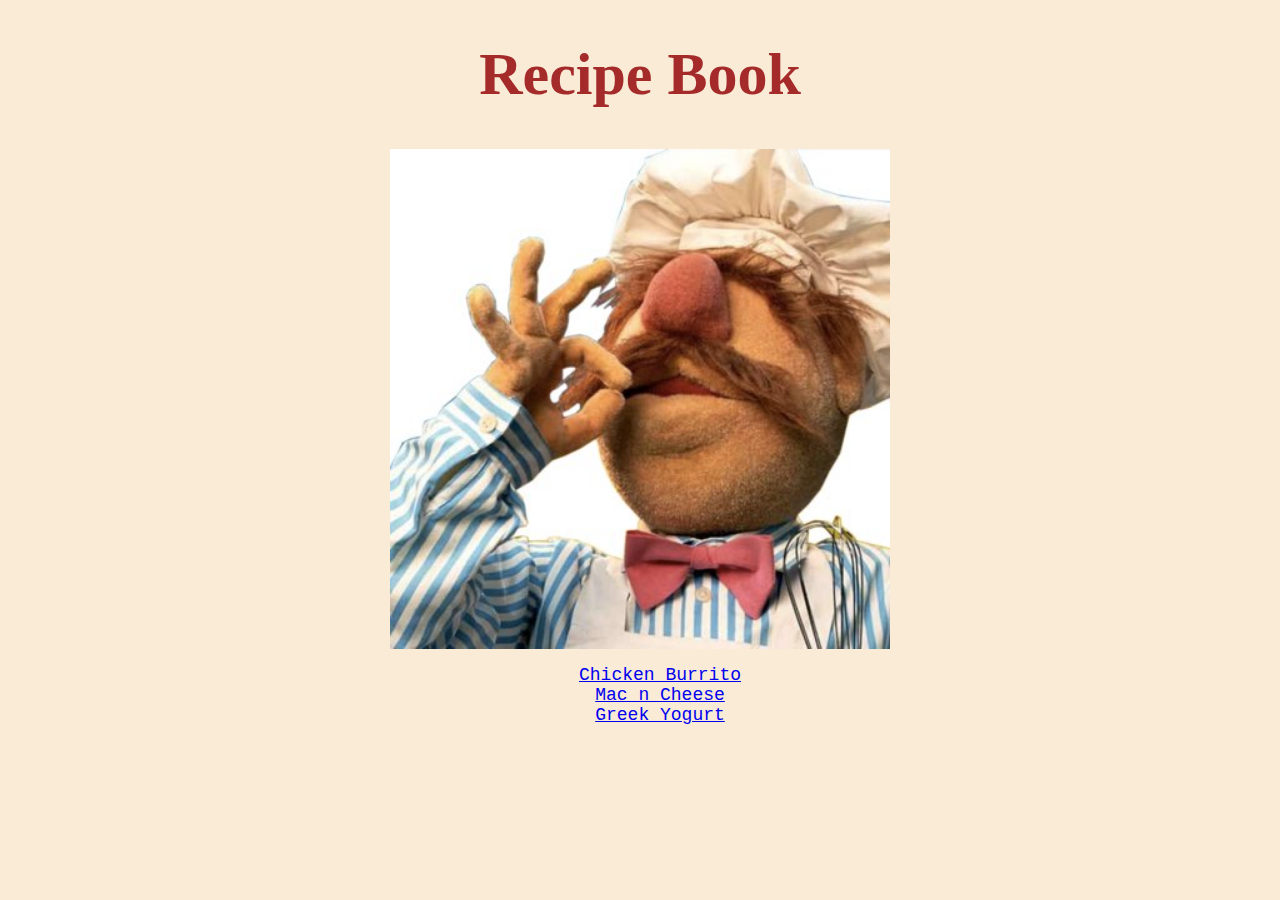
<file: index.html>
<!DOCTYPE html>
<html lang="en">
<head>
    <link rel="stylesheet" href="styles.css">
    <meta charset="UTF-8">
    <meta http-equiv="X-UA-Compatible" content="IE=edge">
    <meta name="viewport" content="width=device-width, initial-scale=1.0">
    <title>Odin Recipes</title>
</head>
<body>
    <h1>Recipe Book</h1>
    <img src="img/chef-kiss.jpeg" alt="The Chef muppet doing the chef kiss">
    <ul>
        <li><a href="recipes/chicken-burrito.html">Chicken Burrito</a></li>
        <li><a href="recipes/mac-n-cheese.html">Mac n Cheese</a></li>
        <li><a href="recipes/greek-yogurt.html">Greek Yogurt</a></li>
    </ul>
    
</body>
</html>
</file>
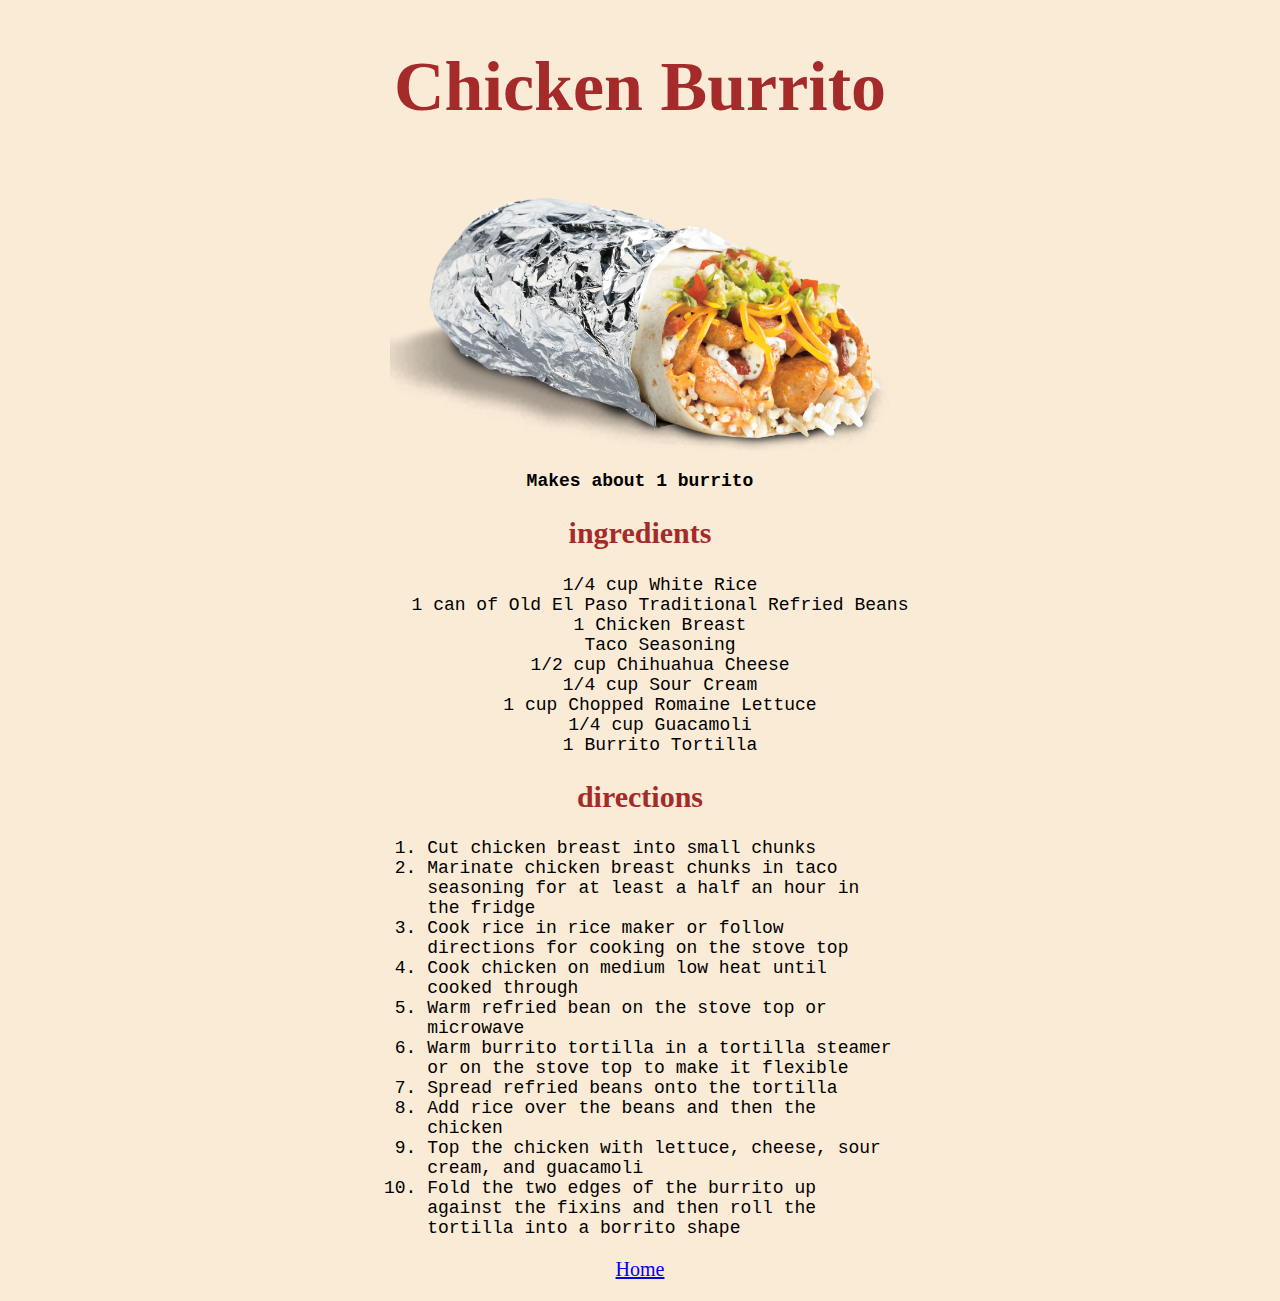
<file: recipes/chicken-burrito.html>
<!DOCTYPE html>
<html lang="en">
<head>
    <link rel="stylesheet" href="styles.css">
    <meta charset="UTF-8">
    <meta http-equiv="X-UA-Compatible" content="IE=edge">
    <meta name="viewport" content="width=device-width, initial-scale=1.0">
    <title>Odin Recipes</title>
</head>
<body>
    <h1>Chicken Burrito</h1>
    <img class="burrito image" src="../img/burrito.png" alt="A Chicken Burrito wrapped in foil with the front open to see the different layers of goodness">
    <p class="serving">Makes about 1 burrito</p>
    <h2>ingredients</h2>
    <ul>
        <li class="ingredients">1/4 cup White Rice</li>
        <li class="ingredients">1 can of Old El Paso Traditional Refried Beans</li>
        <li class="ingredients">1 Chicken Breast</li>
        <li class="ingredients">Taco Seasoning</li>
        <li class="ingredients">1/2 cup Chihuahua Cheese</li>
        <li class="ingredients">1/4 cup Sour Cream</li>
        <li class="ingredients">1 cup Chopped Romaine Lettuce</li>
        <li class="ingredients">1/4 cup Guacamoli</li>
        <li class="ingredients">1 Burrito Tortilla</li>
    </ul>

    <h2>directions</h2>
    <ol class="directions">
        <li>Cut chicken breast into small chunks</li>
        <li>Marinate chicken breast chunks in taco seasoning for at least a half an hour in the fridge</li>
        <li>Cook rice in rice maker or follow directions for cooking on the stove top</li>
        <li>Cook chicken on medium low heat until cooked through</li>
        <li>Warm refried bean on the stove top or microwave</li>
        <li>Warm burrito tortilla in a tortilla steamer or on the stove top to make it flexible</li>
        <li>Spread refried beans onto the tortilla</li>
        <li>Add rice over the beans and then the chicken</li>
        <li>Top the chicken with lettuce, cheese, sour cream, and guacamoli</li>
        <li>Fold the two edges of the burrito up against the fixins and then roll the tortilla into a borrito shape</li>
    </ol>

    <p class="home"><a href="../index.html">Home</a></p>
    </ul>
    
</body>
</html>
</file>
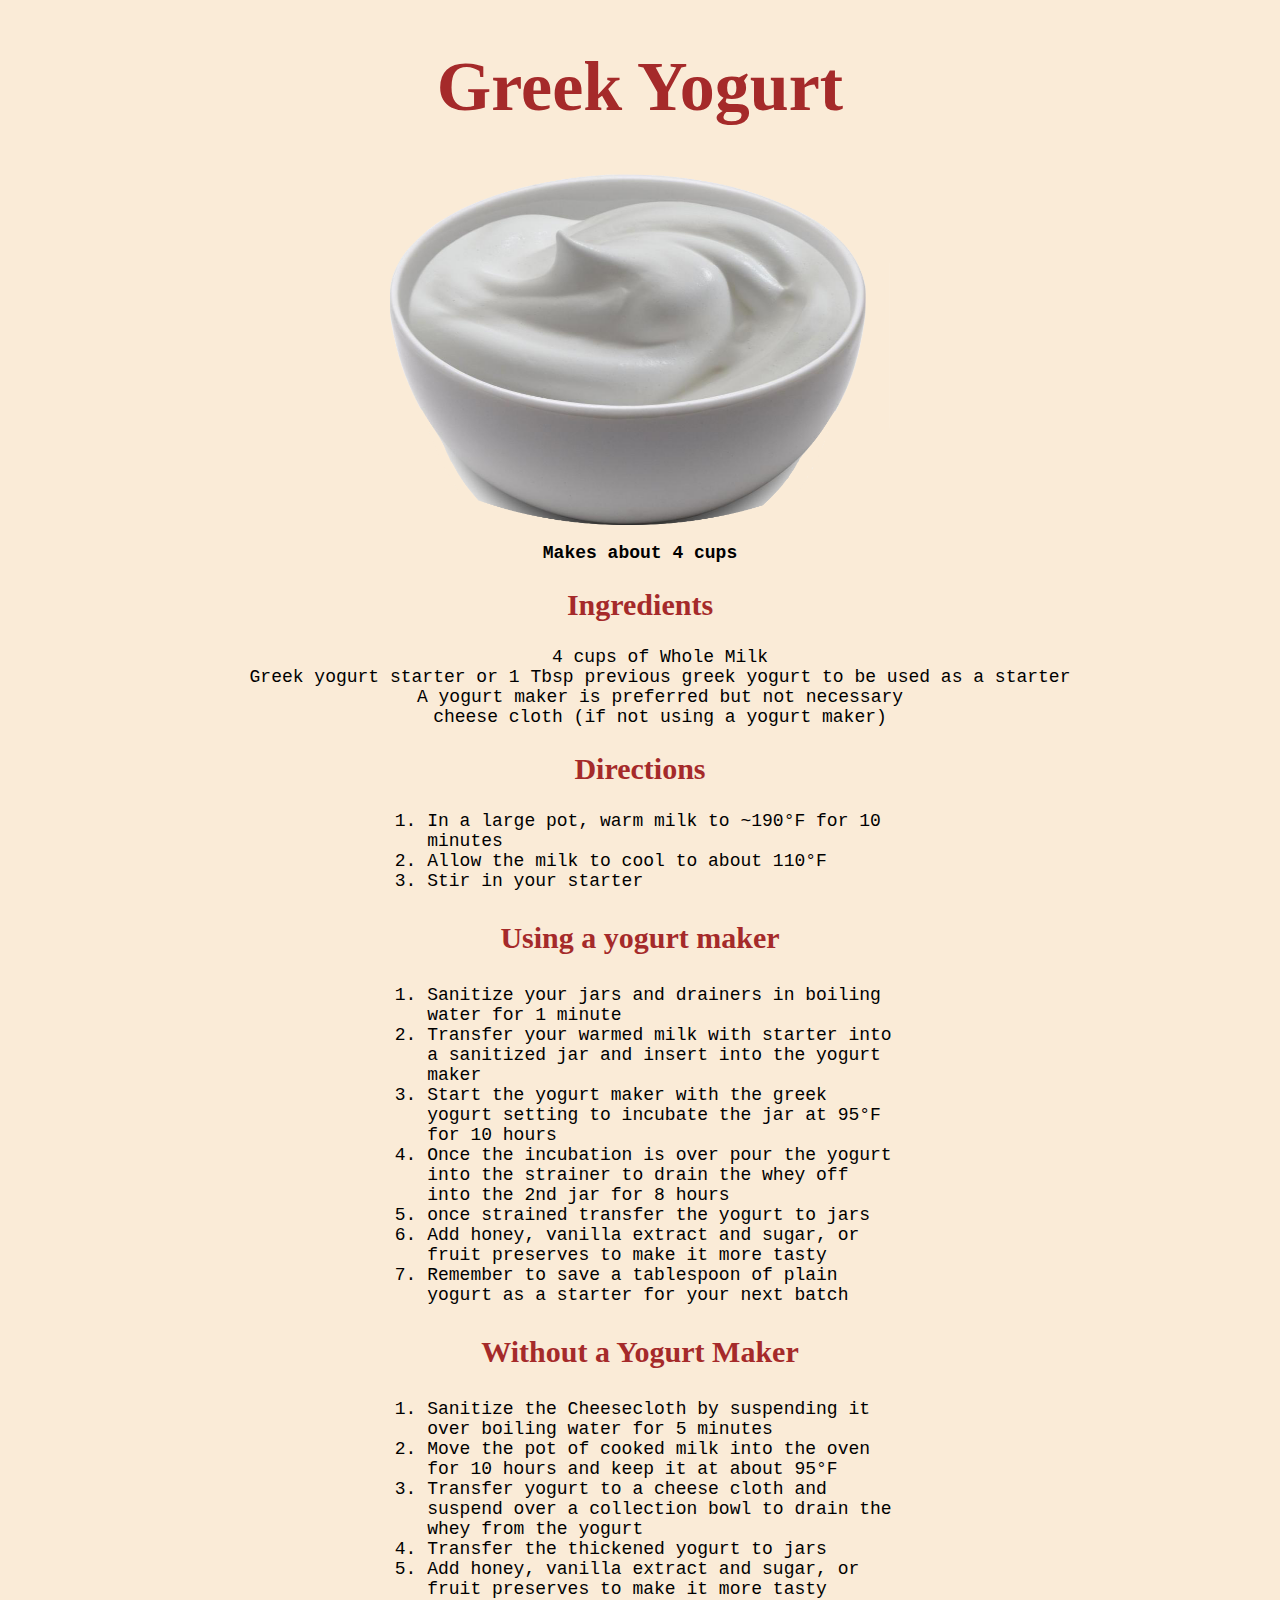
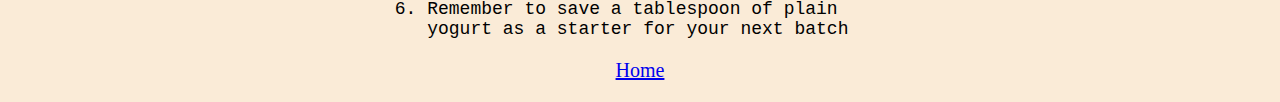
<file: recipes/greek-yogurt.html>
<!DOCTYPE html>
<!DOCTYPE html>
<html lang="en">
<head>
    <link rel="stylesheet" href="styles.css">
    <meta charset="UTF-8">
    <meta http-equiv="X-UA-Compatible" content="IE=edge">
    <meta name="viewport" content="width=device-width, initial-scale=1.0">
    <title>Odin Recipes</title>
</head>
<body>
    <h1>Greek Yogurt</h1>
    <img class="image" src="../img/yogurt.png" alt="Plain Greek Yogurt in a bowl">
    <p class="serving">Makes about 4 cups</p>
    <h2>Ingredients</h2>
    <ul>
        <li class="ingredients">4 cups of Whole Milk</li>
        <li class="ingredients">Greek yogurt starter or 1 Tbsp previous greek yogurt to be used as a starter</li>
        <li class="ingredients">A yogurt maker is preferred but not necessary</li>
        <li class="ingredients">cheese cloth (if not using a yogurt maker)</li>
    </ul>
    <h2>Directions</h2>
    <ol class="directions">
        <li>In a large pot, warm milk to ~190°F for 10 minutes</li>
        <li>Allow the milk to cool to about 110°F</li>
        <li>Stir in your starter</li>
    </ol>
    <h3>Using a yogurt maker</h3>
    <ol class="directions">
        <li>Sanitize your jars and drainers in boiling water for 1 minute</li>
        <li>Transfer your warmed milk with starter into a sanitized jar and insert into the yogurt maker</li>
        <li>Start the yogurt maker with the greek yogurt setting to incubate the jar at 95°F for 10 hours</li>
        <li>Once the incubation is over pour the yogurt into the strainer to drain the whey off into the 2nd jar for 8 hours</li>
        <li>once strained transfer the yogurt to jars</li>
        <li>Add honey, vanilla extract and sugar, or fruit preserves to make it more tasty</li>
        <li>Remember to save a tablespoon of plain yogurt as a starter for your next batch</li>
        
    </ol>
    <h3>Without a Yogurt Maker</h3>
    <ol class="directions">
        <li>Sanitize the Cheesecloth by suspending it over boiling water for 5 minutes</li>
        <li>Move the pot of cooked milk into the oven for 10 hours and keep it at about 95°F </li>
        <li>Transfer yogurt to a cheese cloth and suspend over a collection bowl to drain the whey from the yogurt</li>
        <li>Transfer the thickened yogurt to jars</li>
        <li>Add honey, vanilla extract and sugar, or fruit preserves to make it more tasty</li>
        <li>Remember to save a tablespoon of plain yogurt as a starter for your next batch</li>
    </ol>


    <p class="home"><a href="../index.html">Home</a></p>
</body>
</html>
</file>
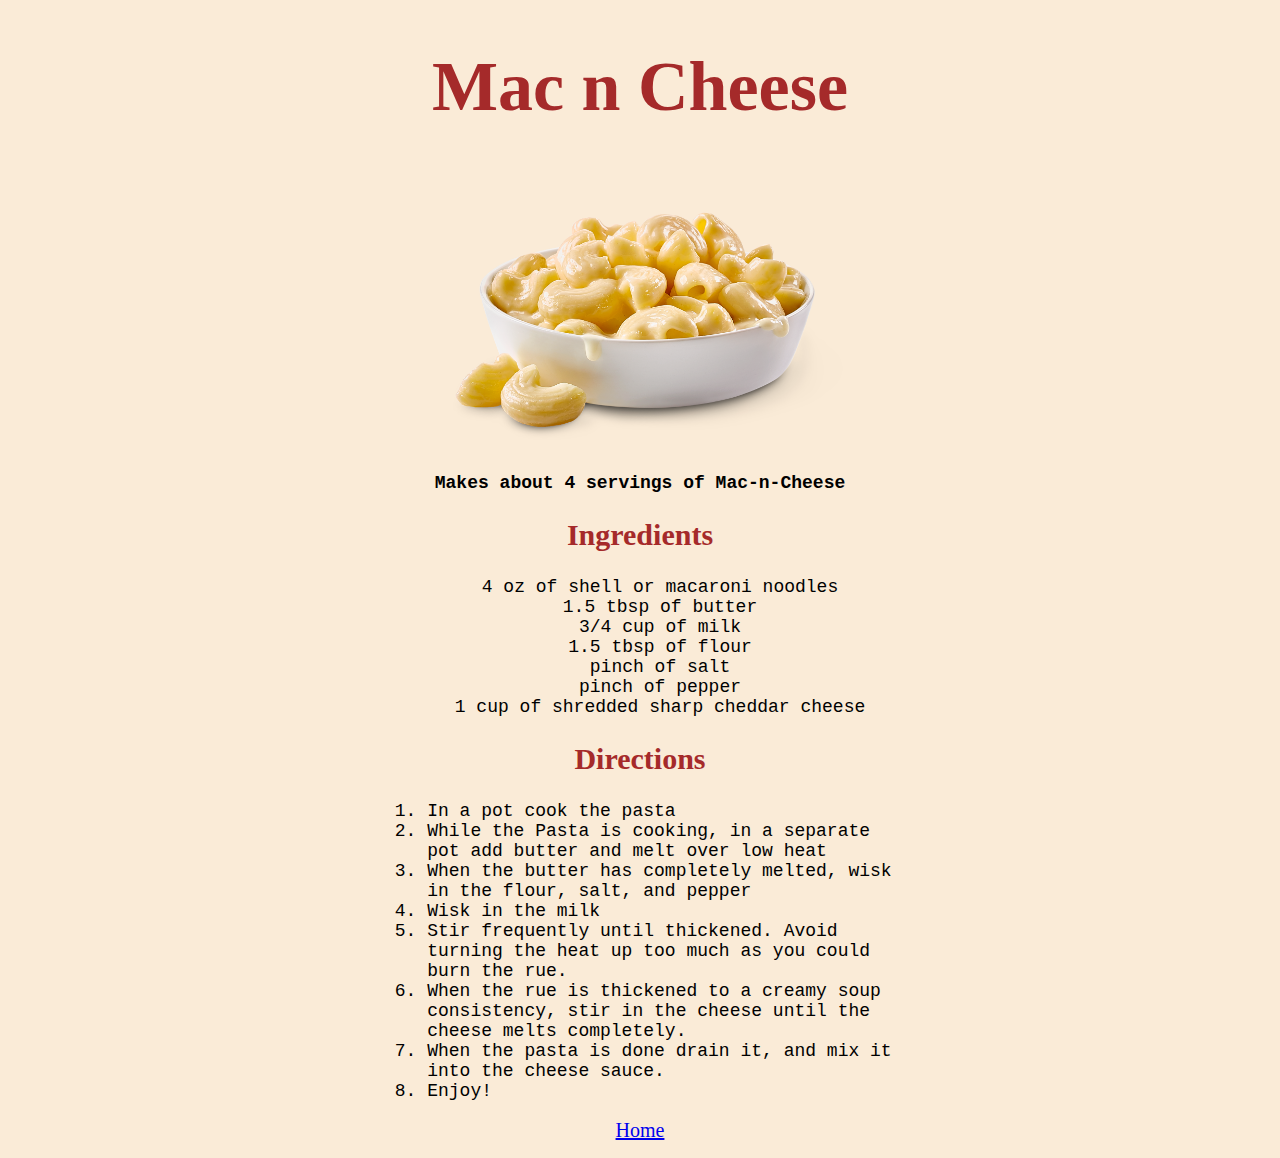
<file: recipes/mac-n-cheese.html>
<!DOCTYPE html>
<html lang="en">
<head>
    <link rel="stylesheet" href="styles.css">
    <meta charset="UTF-8">
    <meta http-equiv="X-UA-Compatible" content="IE=edge">
    <meta name="viewport" content="width=device-width, initial-scale=1.0">
    <title>Odin Recipes</title>
</head>
<body>
    <h1>Mac n Cheese</h1>
    <img class="mac image" src="../img/mac-n-cheese.png" alt="bowl of cheesy mac-n-cheese">
    <p class="serving">Makes about 4 servings of Mac-n-Cheese</p>
    <h2>Ingredients</h2>
    <ul >
        <li class="ingredients">4 oz of shell or macaroni noodles</li>
        <li class="ingredients">1.5 tbsp of butter</li>
        <li class="ingredients">3/4 cup of milk</li>
        <li class="ingredients"i>1.5 tbsp of flour</li>
        <li class="ingredients">pinch of salt</li>
        <li class="ingredients">pinch of pepper</li>
        <li class="ingredients">1 cup of shredded sharp cheddar cheese</li>
    </ul>
    <h2>Directions</h2>
    <ol class="directions">
        <li>In a pot cook the pasta</li>
        <li>While the Pasta is cooking, in a separate pot add butter and melt over low heat</li>
        <li>When the butter has completely melted, wisk in the flour, salt, and pepper</li>
        <li>Wisk in the milk</li>
        <li>Stir frequently until thickened. Avoid turning the heat up too much as you could burn the rue.</li>
        <li>When the rue is thickened to a creamy soup consistency, stir in the cheese until the cheese melts completely.</li>
        <li>When the pasta is done drain it, and mix it into the cheese sauce. </li>
        <li>Enjoy!</li>
    </ol>

    <p><a class="home" href="../index.html">Home</a></p>
</body>
</html>
</file>
<file: styles.css>
/* styles.css */

body{
    background-color:antiquewhite;
}
h1{ color: brown;
    text-align: center;
    font-size: 60px;
}

img{display: block;
    margin-left: auto;
    margin-right: auto; 
    height: auto;
    width: 500px;
    
}

li{
    text-align: center;
    display: block;
    margin-left: auto;
    margin-right: auto;
    font-size: large;
    font-family: 'Courier New', Courier, monospace;
}
</file>
<file: recipes/styles.css>
/* styles.css */

body{
    background-color:antiquewhite;
}
h1{ color: brown;
    text-align: center;
    font-size: 70px;
}

h2{color: brown;
    text-align: center;
    font-size: 30px;
}

.serving {    
    text-align: center;
    display: block;
    margin-left: auto;
    margin-right: auto;
    font-size: large;
    font-weight: bold;
    font-family: 'Courier New', Courier, monospace;

}

.image{display: block;
    margin-left: auto;
    margin-right: auto; 
    height: auto;
    width: 500px;
}

.ingredients{ 
    text-align: center;
    display: block;
    margin-left:auto;
    margin-right: auto;
    font-size: large;
    font-family: 'Courier New', Courier, monospace;
}

h3 {color: brown;
    text-align: center;
    font-size: 30px;
}

.directions {
    text-align: left;
    display: block;
    margin-left:30%;
    margin-right: 30%;
    font-size: large;
    font-family: 'Courier New', Courier, monospace;
}

.home{
    text-align: center;
    display: block;
    margin-left: auto;
    margin-right: auto;
    font-size: 20px;
}
</file>
